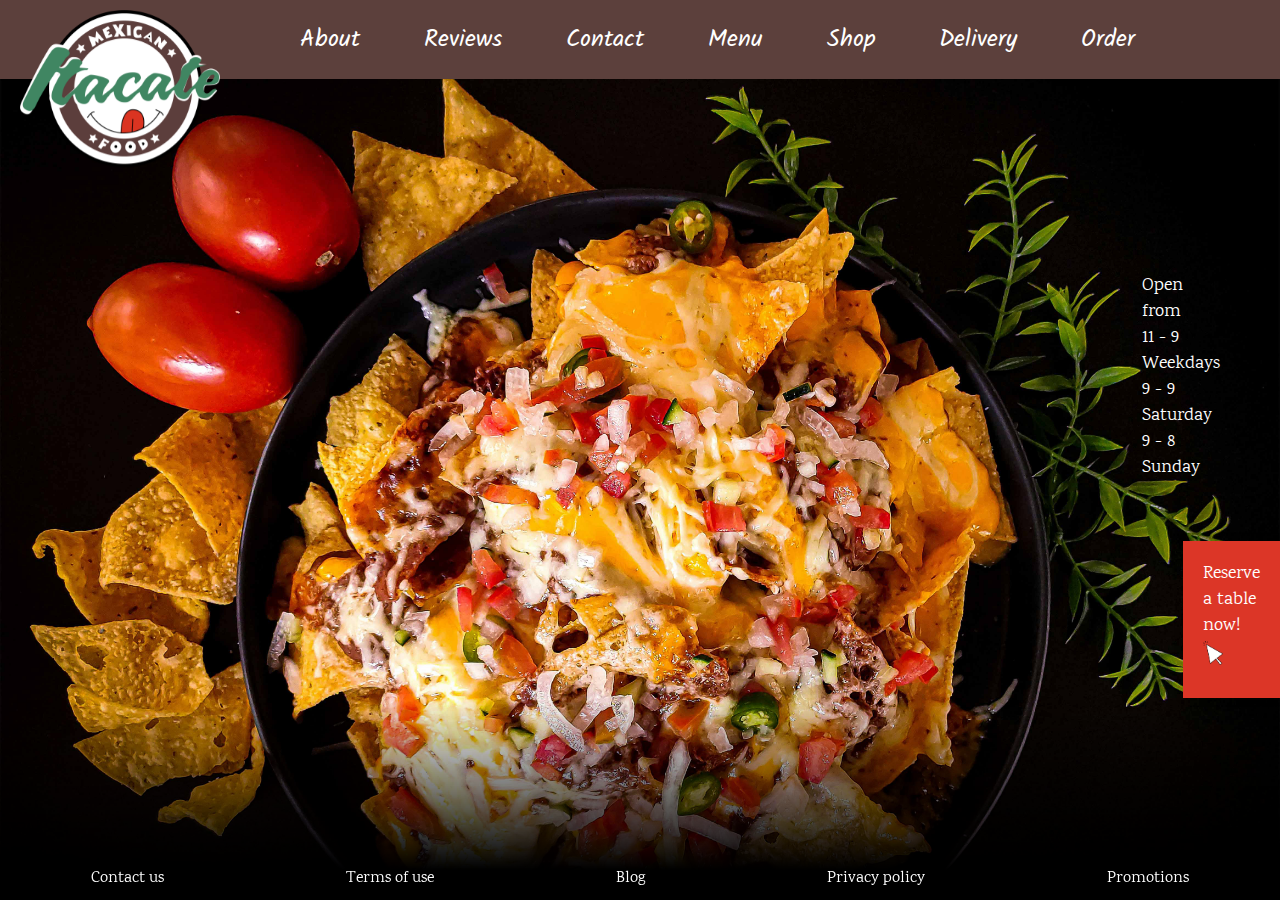
<file: index.html>
<!DOCTYPE html>
<html lang="en">
<head>
    <meta charset="UTF-8">
    <meta name="viewport" content="width=device-width, initial-scale=1.0">
    <title>Itacate MexicanFood</title>
    <link rel="stylesheet" href="css/main.css">
</head>
<body>
    <header>
            <nav>
                <div class="logo">
                    <a href="index.html">
                        <img src="img/logo.png" alt="Itacate Mexican Restaurant">
                    </a>
                </div>
                <ul>
                    <div class="navi">
                    <li><a href="about.html">About</a></li>
                    <li><a href="reviews.html">Reviews</a></li>
                    <li><a href="contact.html">Contact</a></li>
                    <li><a href="menu.html">Menu</a></li>
                    <li><a href="#">Shop</a></li>
                    <li><a href="#">Delivery</a></li>
                    <li><a href="#">Order</a></li>
                    </div>
                </ul>
            </nav>
        </header>
        <main id="home">
            <div class="opentimes">    
                <p>Open from</p>

                <p>11 - 9 Weekdays</p>

                <p>9 - 9 Saturday</p>

                <p>9 - 8 </p>

                <p>Sunday</p>
            </div>
            <section>
                <a href="https://www.opentable.com/" target="_blank">
                <div class="container">
                    <div class="content">
                      <div class="text">
                        <p>Reserve</p>
                        <p>a table</p>
                        <p>now!</p>
                            <div class="mousevector">
                                <img src="img/mousevector.png" class="mousevector" alt="Pointer">
                            </div>
                      </div>
                    </div>
                </div>
                </a>
            </section>
        </main>
            <footer>
                <div class="footer">
                <li><a href="#">Contact us</a></li>
                <li><a href="#">Terms of use</a></li>
                <li><a href="#">Blog</a></li>
                <li><a href="#">Privacy policy</a></li>
                <li><a href="#">Promotions</a></li>
                </div>
            </footer>
        <div class="gradient-bottom"></div>
</body>
</html>
</file>
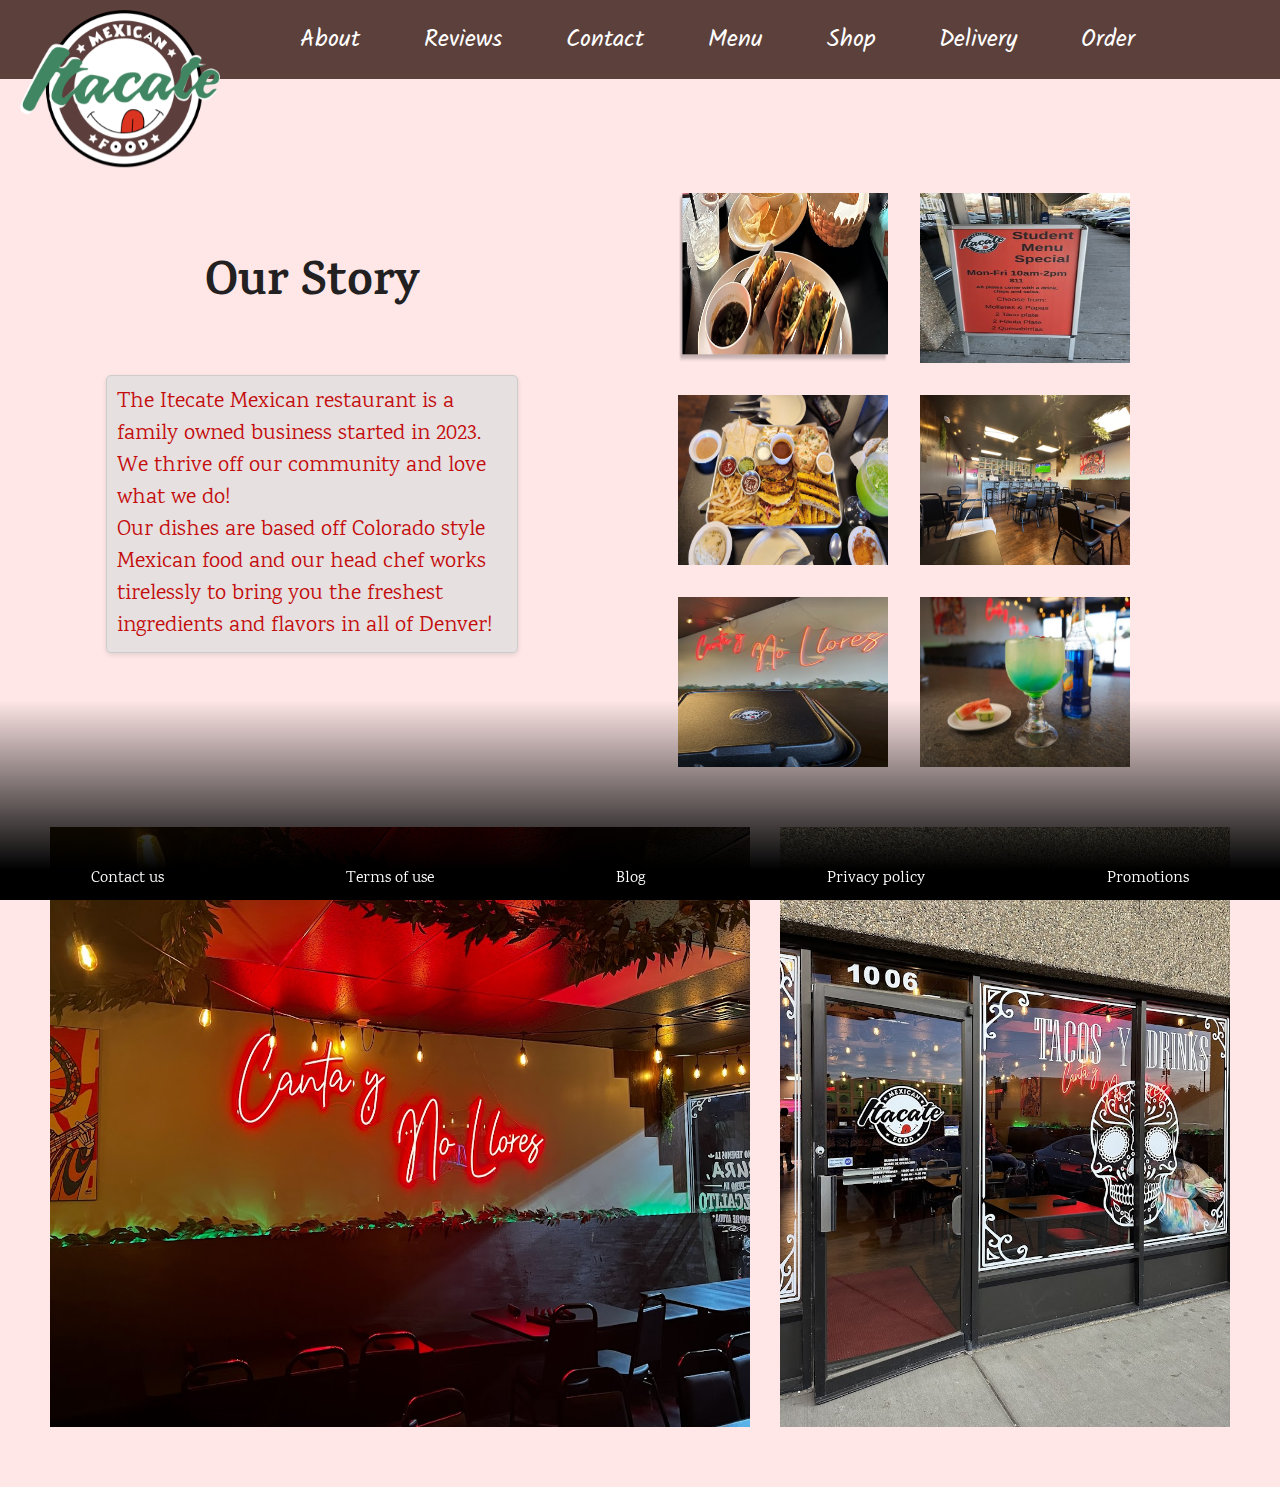
<file: about.html>
<!DOCTYPE html>
<html lang="en">
<head>
    <meta charset="UTF-8">
    <meta name="viewport" content="width=device-width, initial-scale=1.0">
    <title>Itacate About</title>
    <link rel="stylesheet" href="css/main.css">

</head>
<body class="aboutPage">
    <header>
        <nav>
            <div class="logo">
                <a href="index.html">
                    <img src="img/logo.png" alt="Itacate Mexican Restaurant">
                </a>
            </div>
            <ul>
                <div class="navi">
                <li><a href="about.html">About</a></li>
                <li><a href="reviews.html">Reviews</a></li>
                <li><a href="contact.html">Contact</a></li>
                <li><a href="menu.html">Menu</a></li>
                <li><a href="#">Shop</a></li>
                <li><a href="#">Delivery</a></li>
                <li><a href="#">Order</a></li>
                </div>
            </ul>
        </nav>
    </header>
    <main>
            <iframe src="https://www.mapquest.com/us/colorado/itacate-mexican-food-543331895" frameborder="0"></iframe>

        <div class="aboutTop">
            <div class="aboutLeft">
            <h1 class="aboutHeader">Our Story</h1>
            <section class="paragraph">
                <p>
                    The Itecate Mexican restaurant is a family 
                    owned business started in 2023.
                    We thrive off our community and love 
                    what we do! 
                    <br>
                    Our dishes are based off Colorado 
                    style Mexican food and our head chef works 
                    tirelessly to bring you the freshest 
                    ingredients and flavors in all of Denver!
                </p>
            </section>
            </div>

            <div id="rightImage">
                    <img src="img/plates.png" alt="foodimage">

                    <img src="img/discountboard.jpeg" alt="decor">

                    <img src="img/foodie.jpeg" alt="restaurant">

                    <img src="img/itacateinside.jpeg" alt="insideshop">

                    <img src="img/signage.jpeg" alt="sign">

                    <img src="img/drinks.jpeg" alt="drinks">
            </div>
        </div>


              <div class="belowImage">
                    <img src="img/itacatewall.jpeg" alt="decoration">

                    <img src="img/itacatefront.jpeg" alt="storefront">
              </div>

            </main>
            <footer>
                <div class="footer">
                <li><a href="#">Contact us</a></li>
                <li><a href="#">Terms of use</a></li>
                <li><a href="#">Blog</a></li>
                <li><a href="#">Privacy policy</a></li>
                <li><a href="#">Promotions</a></li>
                </div>
            </footer>
    <div class="gradient-bottom"></div>
</body>
</html>
</file>
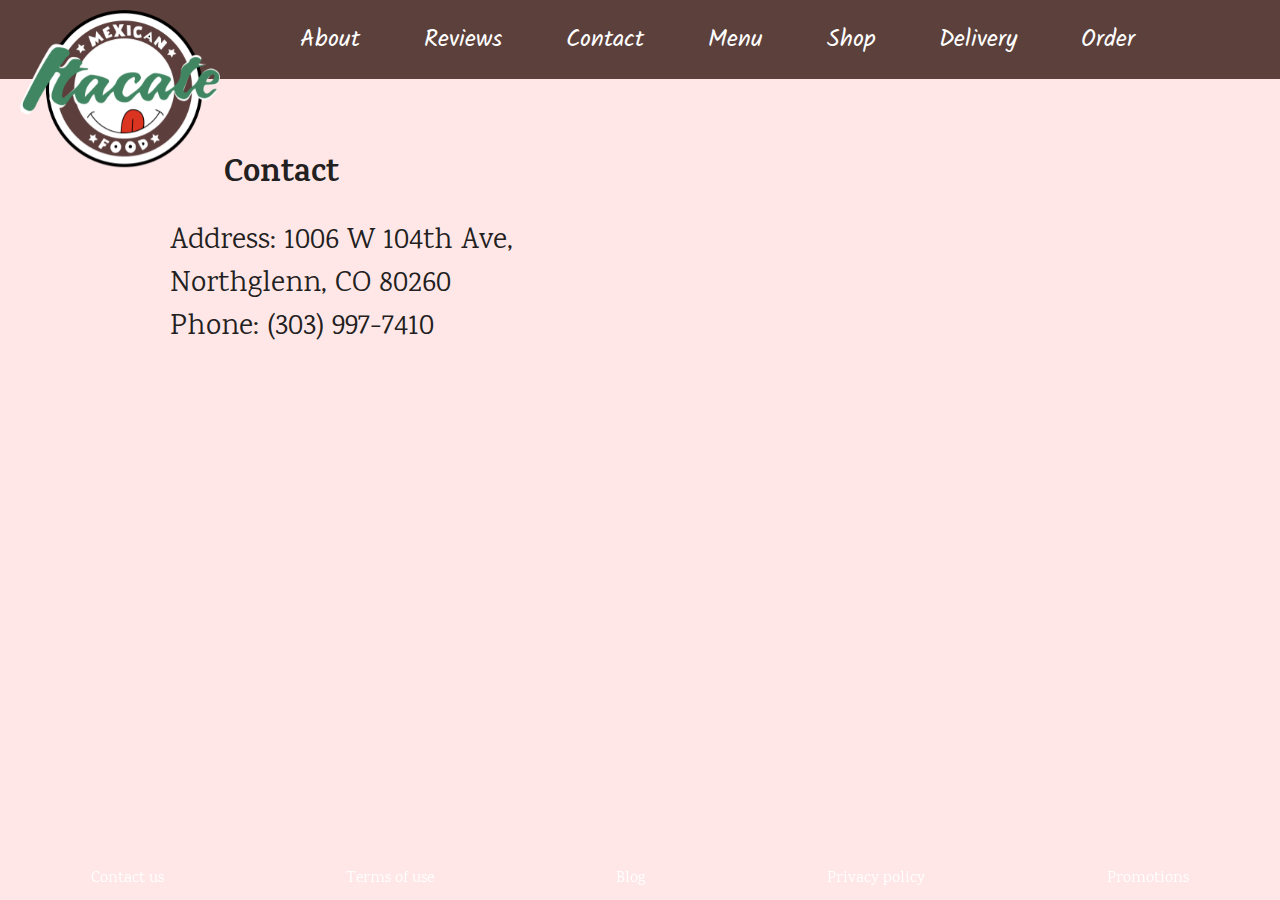
<file: contact.html>
<!DOCTYPE html>
<html lang="en">
<head>
    <meta charset="UTF-8">
    <meta name="viewport" content="width=device-width, initial-scale=1.0">
    <title>Itacate Contact</title>
    <link rel="stylesheet" href="css/main.css">
</head>
<body class="aboutPage">
    <header>
        <nav>
            <div class="logo">
                <a href="index.html">
                    <img src="img/logo.png" alt="Itacate Mexican Restaurant">
                </a>
            </div>
            <ul>
                <div class="navi">
                <li><a href="about.html">About</a></li>
                <li><a href="reviews.html">Reviews</a></li>
                <li><a href="contact.html">Contact</a></li>
                <li><a href="menu.html">Menu</a></li>
                <li><a href="#">Shop</a></li>
                <li><a href="#">Delivery</a></li>
                <li><a href="#">Order</a></li>
                </div>
            </ul>
        </nav>
        <section>
            <a href="">
            <iframe src="https://www.youtube.com/embed/watch?v=eoAMpX-kZtY" style="border:0px #ffffff none;" name="myiFrame" scrolling="no" frameborder="1" marginheight="100pxpx" marginwidth="100pxpx" height="400px" width="600px" allowfullscreen></iframe>   
            </a>          
        </section>
            <H1 class="contactHeader">Contact</H1>
        <main class="menuPara">
            <p>
                Address: 1006 W 104th Ave, Northglenn, CO 80260
                <br>
                Phone: (303) 997-7410
            </p>

        </main>
            <footer>
                <div class="footer">
                <li><a href="#">Contact us</a></li>
                <li><a href="#">Terms of use</a></li>
                <li><a href="#">Blog</a></li>
                <li><a href="#">Privacy policy</a></li>
                <li><a href="#">Promotions</a></li>
                </div>
            </footer>
    </header>
</body>
</html>
</file>
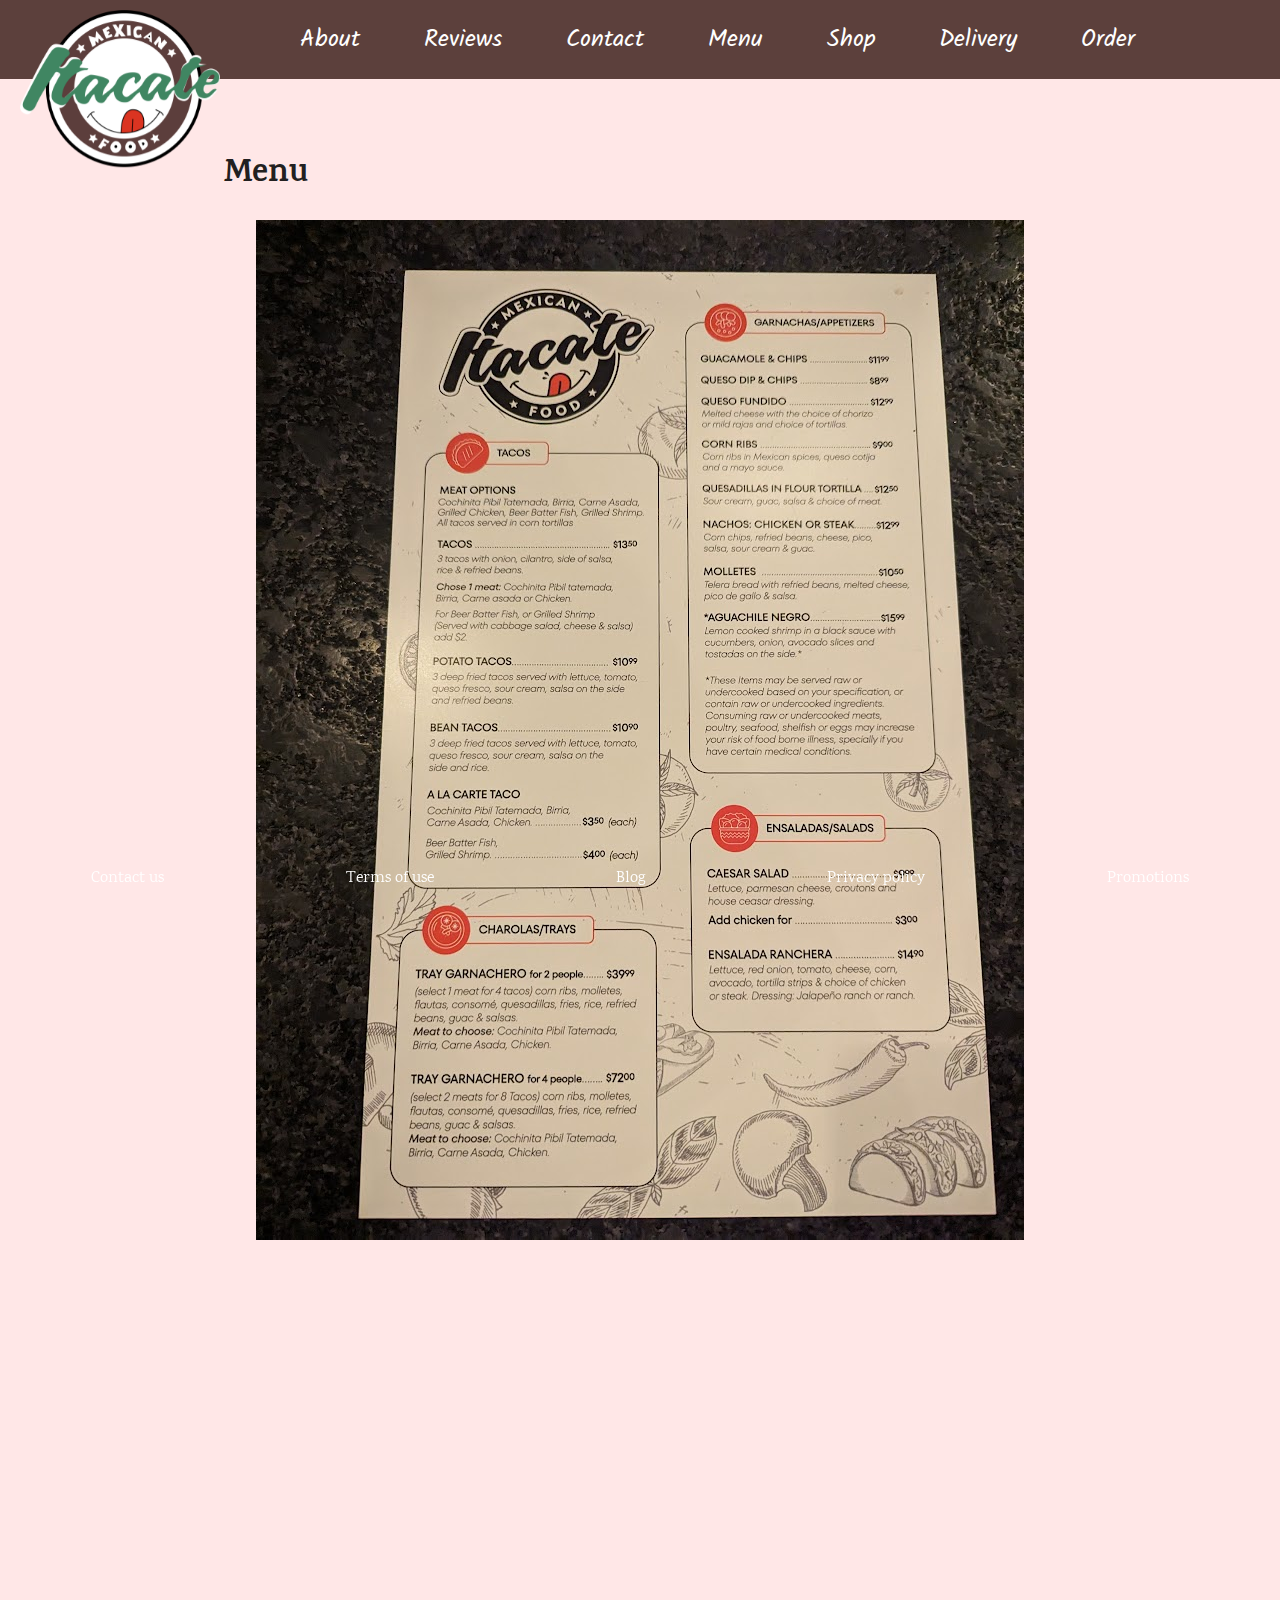
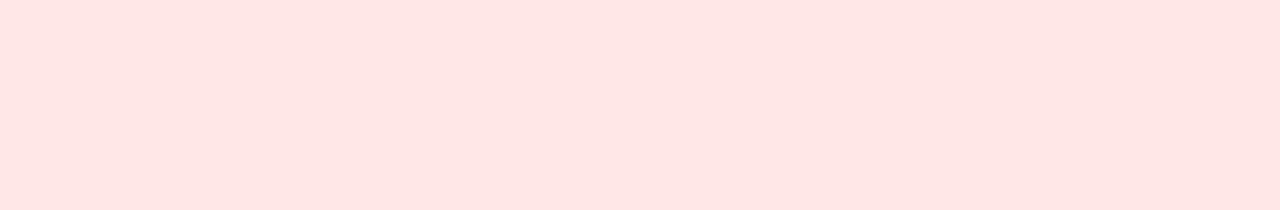
<file: menu.html>
<!DOCTYPE html>
<html lang="en">
<head>
    <meta charset="UTF-8">
    <meta name="viewport" content="width=device-width, initial-scale=1.0">
    <title>Itacate Menu</title>
    <link rel="stylesheet" href="css/main.css">
</head>
<body class="aboutPage">
    <header>
        <nav>
            <div class="logo">
                <a href="index.html">
                    <img src="img/logo.png" alt="Itacate Mexican Restaurant">
                </a>
            </div>
            <ul>
                <div class="navi">
                <li><a href="about.html">About</a></li>
                <li><a href="reviews.html">Reviews</a></li>
                <li><a href="contact.html">Contact</a></li>
                <li><a href="menu.html">Menu</a></li>
                <li><a href="#">Shop</a></li>
                <li><a href="#">Delivery</a></li>
                <li><a href="#">Order</a></li>
                </div>
            </ul>
        </nav>
            <H1 class="menuHeader">Menu</H1>
        <main>
            <div class="menuBox">
            <img src="img/itacatemenu.jpeg" alt="menu" class="menu">
            </div>
        </main>
            <footer>
                <div class="footer">
                <li><a href="#">Contact us</a></li>
                <li><a href="#">Terms of use</a></li>
                <li><a href="#">Blog</a></li>
                <li><a href="#">Privacy policy</a></li>
                <li><a href="#">Promotions</a></li>
                </div>
            </footer>
    </header>
</body>
</html>
</file>
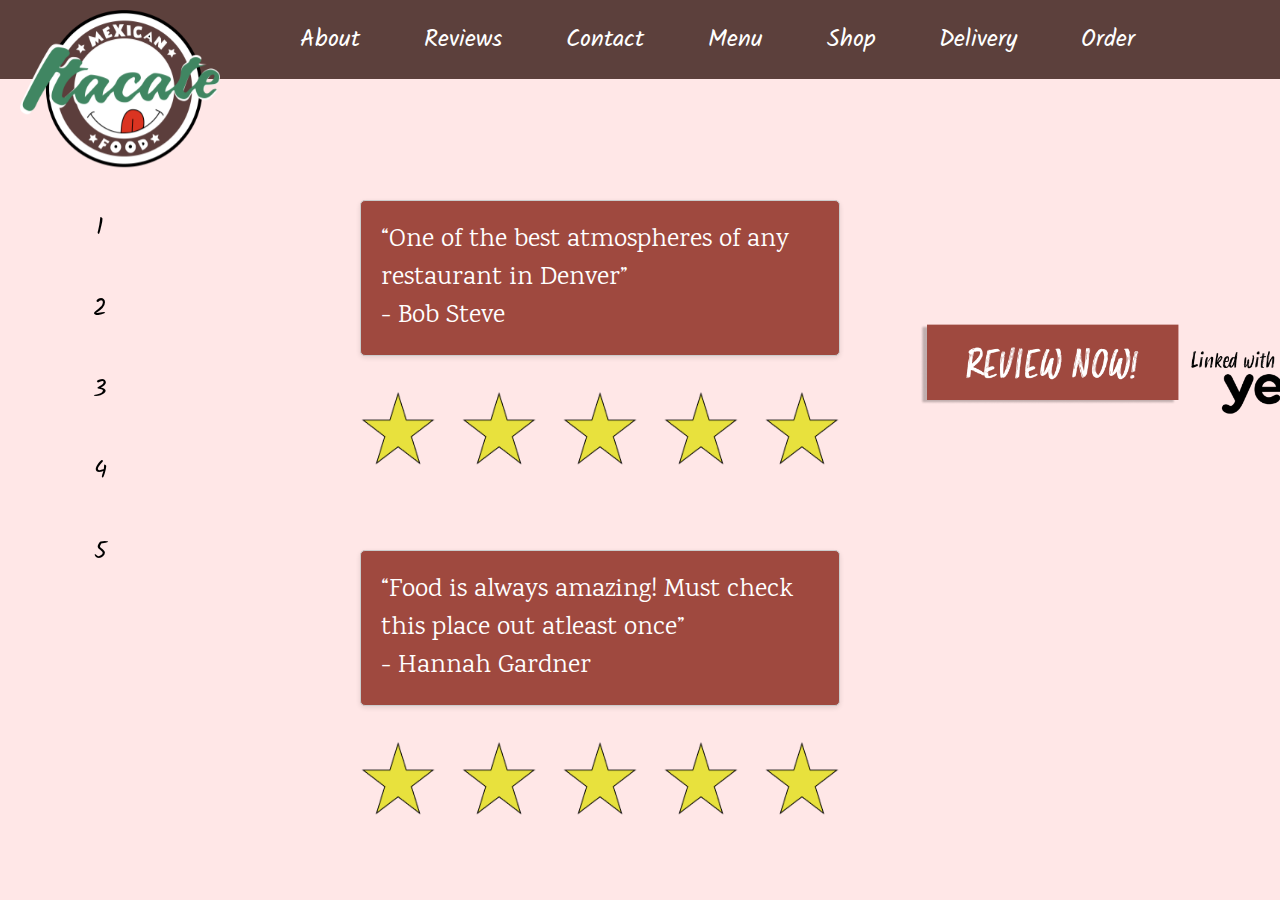
<file: reviews.html>
<!DOCTYPE html>
<html lang="en">
<head>
    <meta charset="UTF-8">
    <meta name="viewport" content="width=device-width, initial-scale=1.0">
    <title>Itacate Reviews</title>
    <link rel="stylesheet" href="css/main.css">
</head>
<body class="aboutPage">
    <header>
        <nav>
            <div class="logo">
                <a href="index.html">
                    <img src="img/logo.png" alt="Itacate Mexican Restaurant">
                </a>
            </div>
            <ul>
                <div class="navi">
                <li><a href="about.html">About</a></li>
                <li><a href="reviews.html">Reviews</a></li>
                <li><a href="contact.html">Contact</a></li>
                <li><a href="menu.html">Menu</a></li>
                <li><a href="#">Shop</a></li>
                <li><a href="#">Delivery</a></li>
                <li><a href="#">Order</a></li>
                </div>
            </ul>
        </nav>
        <main>
            <div class="navbar">
                <a href="page 1">1</a>
                <a href="page 2">2</a>
                <a href="page 3">3</a>
                <a href="page 4">4</a>
                <a href="page 5">5</a>
            </div>

            <section>
                <p class="firstpara">
                    “One of the best atmospheres of any restaurant in Denver” 
                    <br>
                    -  Bob Steve
                </p>
                <img src="img/Group 3.png" alt="star rating" class="starimage">
            </section>

            <section>
                <p class="secondpara">
                    “Food is always amazing! Must check this place out atleast once” 
                    <br>
                    -  Hannah Gardner
                </p>
                <img src="img/Group 3.png" alt="star rating" class="starimage2">
            </section>

            <section>
                <a href="https://www.yelp.com/menu/itacate-mexican-food-northglenn" target="_blank">
                <img src="img/yelp.png" alt="star rating" class="yelpImage">
                </a>
            </section>

        </main>
    </header>
</body>
</html>
</file>
<file: css/main.css>
@import url('https://fonts.googleapis.com/css2?family=Kalam:wght@300;400;700&family=Karma:wght@300;400;500;600;700&display=swap');

*,
*:before,
*:after {
    margin:0;
    padding:0;
    box-sizing:border-box;
}


/* --------------- global styles ------------------ */

/* navigation style start */

nav {
    position: fixed;
    z-index: 1000;
    /* left: 250px; */
    background-color: #5C403C;
    width: 100%;
}

nav ul {
    list-style-type:none; 
}

nav ul li {
    display:inline-block;
    position: relative;
    align-items: center;  
    padding: 10px 20px;
    margin: 10px;
    font-size: 1.5rem;
    font-family: Kalam, sans-serif;
    justify-content: space-evenly;
    background-color: #5C403C;
    left: 250px;
}

main {
    padding-top: 10px;
}

.navi a {
    transition: 1s;
}

.navi a:hover {
    font-size: 28px;
    color: #c40d0d;
}

a {
    text-decoration:none;
}
a:link, a:visited {
    color: rgb(255, 255, 255);
}

a:hover,a:active{
    color: rgb(255, 0, 0);
}


/* navigation style ends */

#home {
    background-color: #000000;
    background-image: url("../img/mexicanfood.jpg");
    background-size: cover;
    background-position: center middle bottom;
    background-repeat: no-repeat;
    align-items: flex-end;
    display: flex; 
    flex-direction: column;

    justify-content: center;
    animation: image 10s infinite alternate;
    animation-duration: 30s;

    min-height: 100vh;
    max-width: 100vw;
}

p {
    font-family: karma, sans-serif;
    font-size: 18px;
    color: #ffffff; /
}

ul {
    list-style-type: disc;
    margin-left: 20px; 
    color: rgb(72, 74, 32); 
}

.logo img {
    width: 200px; 
    height: auto; 
}

footer p {
    display:inline-block;
    margin: 10px;
}

/* main container style start */

.container {
    display: flex;
    flex-direction: column;
    align-items: flex-start; 
    padding: 20px;
    box-shadow: 0 0 10px rgba(0, 0, 0, 0.1); 
    background-color: #DC3627;
    padding: 20px;
    max-width: 100px;
}

.opentimes {
    display: flex;
    text-align: left;
    display: flex;
    flex-direction: column;
    align-items: flex-start; 
    margin: 60px;
    margin-left: 80rem;
}

.box {
    background-color: beige;
    margin: 0 auto;
    max-width: 100px;
    padding: 20px;
}

main {
    /* position: absolute; */
    /* top: 110px;
    right: 40px; */
    text-align: right;
    font-size: 1.5rem;
    font-family: Kalam, sans-serif;
}

section {
    /* position: absolute;
    top: 310px;
    right: 40px; */
    text-align: right; 
}

.mousevector {
    width: 20px; 
    height: auto; 
}

.logo {
    position: absolute;
    top: 10px;
    left: 20px;
    z-index: 999;
}

/* main container style end */

/* header style start */

h1, h2, h3, h4 {
    font-weight:bold;
    font-family:sans-serif;
    font: size 32px; ;
    color: rgb(93, 70, 17);
}

/* header style end */
  
  .text {
    text-align: left;
  }

.gradient-bottom {
    position: fixed; 
    left: 0;
    bottom: 0;
    width: 100%;
    height: 200px; 
    background: rgb(0,0,0);
    background: linear-gradient(0deg, rgba(0,0,0,1) 15%, rgba(0,0,0,0) 100%);
    z-index: 1;
}

.footer {
    font-family: karma, sans-serif;
    display: flex;
    justify-content: space-around;
    align-items: center;
    text-align: center;
    position: fixed;
    list-style-type: none;
    left: 0;
    bottom: 0;
    width: 100%;
    color: rgb(158, 158, 158);
    padding: 10px 0;
    z-index: 2;
}



@keyframes image {
    0% {
      background-image: url('../img/mexicanfood.jpg');
    }
    50% {
      background-image: url('../img/foodage.jpg');
    }
    100% {
        background-image: url(../img/ribs.jpg);
    }
  }
 
/* --------------- global styles ends ------------------ */


/* specific styles for about page */

.aboutPage {
    background-color: rgb(259, 231, 231);
}

.aboutTop {
    display: flex; 
    flex-wrap: wrap; 
    justify-content: center;
    align-items:center;
    align-content: center;
    gap: 1rem;
    width: 100%;
}
.aboutLeft {
    display: flex;
    flex-direction: column;
    width: 40%;
}

.aboutHeader {
    text-align: center; 
    margin-top: 10px; 
    color: #222020;
    font-family: karma, sans-serif;
}

.paragraph {
    display: flex;
    margin: 50px;
    /* max-width: 400px; */
    justify-content: center;
    background-color: rgb(230, 224, 224);
    padding: 10px;
    border: 1px solid #ccc;
    border-radius: 5px;
    box-shadow: 0 2px 5px rgba(0, 0, 0, 0.1);
}

.paragraph p {
    color: #c40d0d;
    text-align: left;
    font-family: karma, sans-serif;
    font-size: 22px;
}
  

/* -------------/* images surrounding text box --------------- */


#rightImage {
    display: flex; 
    flex-wrap: wrap; 
    justify-content: center;
    align-items:center;
    align-content: center;
    gap: 2rem;
    margin-top: 20px; 
    width: 50%;
}

#rightImage img {
    width: 210px; 
    height: 170px;
}


.belowImage {
    display: flex;
    flex-direction: row;
    justify-content: center;
    gap: 30px;

    margin-top: 5rem;
    padding-left: 100px;
    max-width: 100%;
    margin: 60px;
    margin-right: 10rem;
}
.belowImage img {
    width: 700px;
    height: 600px;
}
    
/* specific styles for about page end*/

/* --------------- styles for reviews starts -----------------------  */


.starimage {
    display: flex;
    justify-content: center;
    align-items: center;
    margin: 100px;
    z-index: 999;
    padding-top: 12rem;
    border-radius: 5px;
    max-width: 30rem;


    position: absolute;
    top: 100px;
    left: 260px;
    text-align: left;
    font-size: 26px;
}

.starimage2 {
    display: flex;
    justify-content: center;
    align-items: center;
    margin: 100px;
    z-index: 999;
    padding-top: 12rem;
    border-radius: 5px;
    max-width: 30rem;


    position: absolute;
    top: 450px;
    left: 260px;
    text-align: left;
    font-size: 26px;
}

.yelpImage {
    display: flex;
    justify-content: center;
    align-items: center;
    margin: 100px;
    z-index: 999;
    padding-top: 12rem;
    border-radius: 5px;
    max-width: 30rem;


    position: absolute;
    top: 20px;
    left: 820px;
    text-align: left;
    font-size: 26px;
}

/* SIDEBAR NAVIGATION */


.navbar {
    overflow: hidden;
    position: fixed;
    top: 12rem;
    left: 50px;
    width: 100px; 
    height: 100vh; 
}

.navbar a {
    display: block;
    color: rgb(0, 0, 0);
    text-align: center;
    padding: 16px;
    text-decoration: none;
    border-radius: 50%; 
    margin-bottom: 10px; 
    transition: 1s;
}

.navbar a:hover {
    background-color: #ddd;
    color: rgb(149, 18, 18);
}


/* SIDEBAR NAVIGATION END */

.firstpara {
    display: flex;
    justify-content: center;
    align-items: center;
    margin: 100px;
    z-index: 999;
    background-color: rgb(159, 73, 63);
    padding: 20px;
    border: 1px solid #ccc;
    border-radius: 5px;
    box-shadow: 0 2px 5px rgba(0, 0, 0, 0.1);
    max-width: 30rem;


    position: absolute;
    top: 100px;
    left: 260px;
    text-align: left;
    font-size: 26px;
}

.secondpara {
    display: flex;
    justify-content: center;
    align-items: center;
    margin: 100px;
    z-index: 999;
    background-color: rgb(159, 73, 63);
    padding: 20px;
    border: 1px solid #ccc;
    border-radius: 5px;
    box-shadow: 0 2px 5px rgba(0, 0, 0, 0.1);
    max-width: 30rem;


    position: absolute;
    top: 450px;
    left: 260px;
    text-align: left;
    font-size: 26px;
}

/* -------------menu styles----------------- */

.menu {
    display: flex;
    
   
}

.menuBox {
    display: flex;
    justify-content: center;
    align-items: center;
    height: 200vh;
    position: relative;
  }
  
.menu {
    max-width: 100%;
    max-height: 100%;
    object-fit: contain;
    position: absolute;
    top: 40%;
    left: 50%;
    transform: translate(-50%, -50%);
  }

  .menuHeader {
    text-align: center; 
    margin-top: 20px;
    top: 130px;
    left: 14rem;
    color: #222020;
    position: absolute;
    font-family: karma, sans-serif;
  }


/* --------------------menu styles end--------------- */



/* contact styles */


  .contactHeader {
    text-align: center; 
    margin-top: 20px; 
    top: 130px;
    left: 14rem;
    color: #222020;
    position: absolute;
    font-family: karma, sans-serif;
  }

  .menuPara {
    display: flex;
    margin: 100px;
    max-width: 400px;
    justify-content: center;
    z-index: 999;
    padding: 20px;
    text-align: left;
    max-width: 30rem;
    position: absolute;
    top: 100px;
    left: 50px;
    color: #222020; 
  }

  .menuPara p {
    color: #222020 ;
    font-size: 30px;
  }

/* -----------contact style end------------- */



@media only screen and (max-width: 750px) {
    .footer {
        display: flex;
    }
}

@media only screen and (max-width: 750px) {
    nav {
        display: flex;
    }
}

@media only screen and (max-width: 750px) {
    .belowImage {
        display: flex;
    }
}
@media only screen and (max-width: 750px) {
    #rightImage {
        display: flex;
    }
}

@media only screen and (max-width: 750px) {
    .navi {
        display: flex;
    }
}

/* @media (max-width: 768px) {
    .navi {
      flex-direction: column;
    }
} */
</file>
